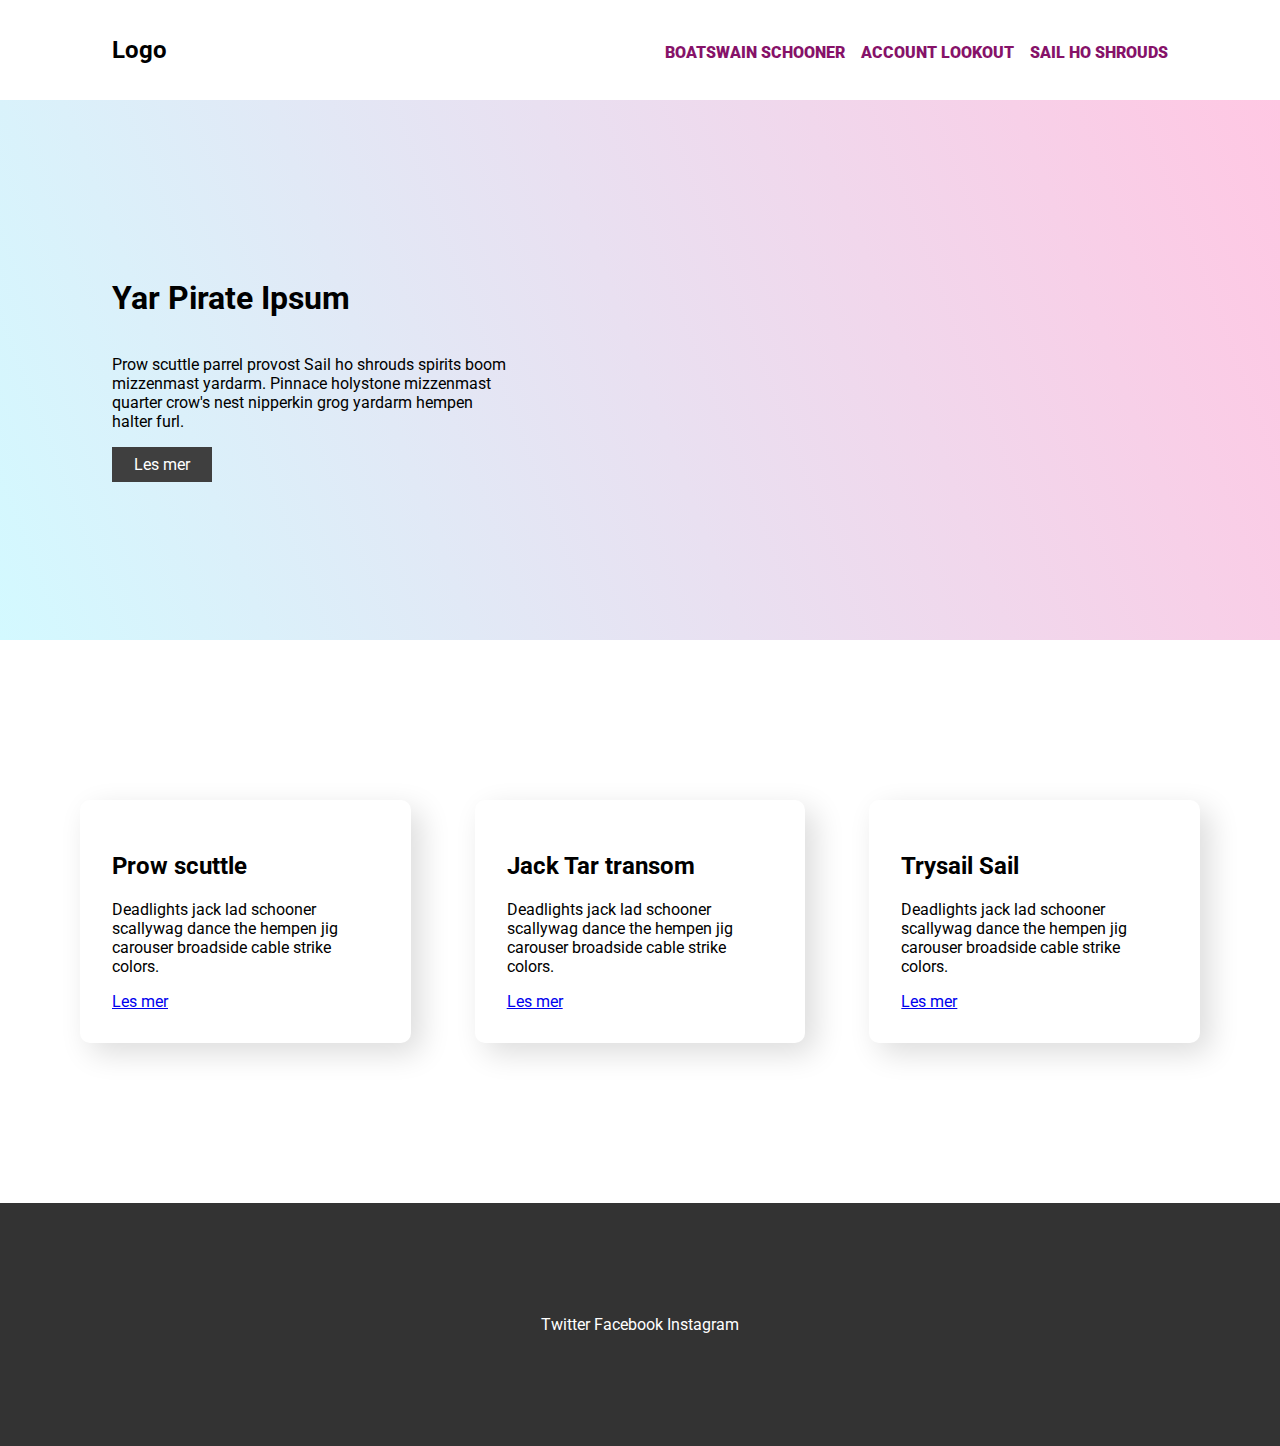
<file: deleksamen1.html>
<!--Jeg fant 21 feil ved Valideringen-->
<!DOCTYPE html>
<!--Her la jeg til denne-->
<html lang="en">
<!---Her la jeg til (lang="en") til det engelske språket-->
        <head>
            <meta name="viewport" content="width=device-width, initial-scale=1.0">
            <link rel="stylesheet" type="text/css" href="style.css">
            <!---Jeg la inn en sånn " tegn på slutten av style.css fordi det manglet-->
            <title>Web eksamen del 1</title>
        </head>
        <body>
        <!---Jeg flytte "body" ned hit, fordi den sto over start "head"-->
        <nav>
            <h2>Logo</h2>
            <!--Her var den "h1" og jeg byttet den til "h2"-->
            <ul>
            <!---Her la jeg inn en start "ul"-->
                <li> <a href="#">Boatswain schooner</a></li>
                <li> <a href="#">Account lookout</a></li>
                <li> <a href="#">Sail ho shrouds</a></li>
            </ul>
            <!---Jeg la inn en slutt "ul", fordi jeg skulle stenge av start "ul"-->
        </nav>
        <header>
            <h1>Yar Pirate Ipsum</h1>
            <p>Prow scuttle parrel provost Sail ho shrouds spirits boom mizzenmast yardarm. Pinnace holystone mizzenmast quarter crow's nest nipperkin grog yardarm hempen halter furl.</p>
            <a class="button">Les mer</a>
        </header>
        <div id="main">
            <main>
                <!--Her la jeg inn en start "main",-->
            <article>
                <h2>Prow scuttle</h2>
                <!---Her måtte jeg endre til "h2", fordi det sto h1-->
                <p>Deadlights jack lad schooner scallywag dance the hempen jig carouser broadside cable strike colors.</p>
                <a href="#">Les mer</a>
                </article>
                <!---Jeg har lagt inn en slutt "article", fordi den manglet her-->
            <article>
                <h2>Jack Tar transom</h2>
                <!--Jeg har også endret den til h2, fordi den var h1-->
                <p>Deadlights jack lad schooner scallywag dance the hempen jig carouser broadside cable strike colors.</p>
                <a href="#">Les mer</a>
            </article>
            <article>
                <h2>Trysail Sail</h2>
                <!--Her har jeg endra den til h2, fordi det var h1-->
                <p>Deadlights jack lad schooner scallywag dance the hempen jig carouser broadside cable strike colors.</p>
                <a href="#">Les mer</a>
            </article>
            </main>
            <!--Jeg har lagt inn en slutt "main" fordi den manglet-->
        </div>
        <footer>
            <span>Twitter</span>
            <span>Facebook</span>
            <span>Instagram</span>
        </footer>
    </body>
</html>
</file>
<file: style.css>
/*Photo by <a href="https://unsplash.com/@jonathangallegos?utm_source=unsplash&utm_medium=referral&utm_content=creditCopyText">Jonathan Gallegos</a> on <a href="https://unsplash.com/s/photos/greece?utm_source=unsplash&utm_medium=referral&utm_content=creditCopyText">Unsplash</a>
  */
  @import url('https://fonts.googleapis.com/css2?family=Roboto&display=swap');
  *{
      box-sizing: border-box;
  }

  body{
      margin: 0;
      font-family: 'Roboto', sans-serif;
  }

  nav{
      display:flex;
      justify-content: space-between;
      flex-wrap: wrap;
      align-items: baseline;
      padding: 1rem 7rem;
  }

  nav ul{
      list-style: none;
      display:flex;
      gap:1rem;
      flex-wrap: wrap;
      padding: 0%;
      margin: 0;
  }

  nav ul li a{
    text-decoration: none;
    color: #861269;
    font-weight: 900;
    text-transform: uppercase;
  }

  nav ul li a:hover{
    text-decoration: underline;
}

  header{
        background: rgb(255,199,227);
        background: linear-gradient(249deg, rgba(255,199,227,1) 0%, rgba(211,249,255,1) 100%);
        height: 60vh;
        display: flex;
        flex-direction: column;
        justify-content: center;
        padding: 7rem;
  }

  header p{
      max-width: 400px;
      min-width: 100px;
      width: 100%;
  }

  .button{
      display: inline-block;
      background-color: rgb(63, 63, 63);
      color: #fff;
      padding: 0.5rem;
      width: 100px;
      text-align: center;
      text-decoration: none;
  }

  main{
    display: flex;
    padding: 10rem 5rem;
    gap: 4rem;
    flex-wrap: wrap;
    justify-content: space-between;
  }
  main article{
      flex-basis: 25%;
     min-width: 200px;
     padding: 2rem;
     border-radius: 10px;
     box-shadow: 10px 10px 30px rgb(220, 220, 220);
     flex-grow: 1;

  }

  footer{
      background-color: #333;
      color: #fff;
      text-align: center;
      padding: 7rem;
  }
</file>
